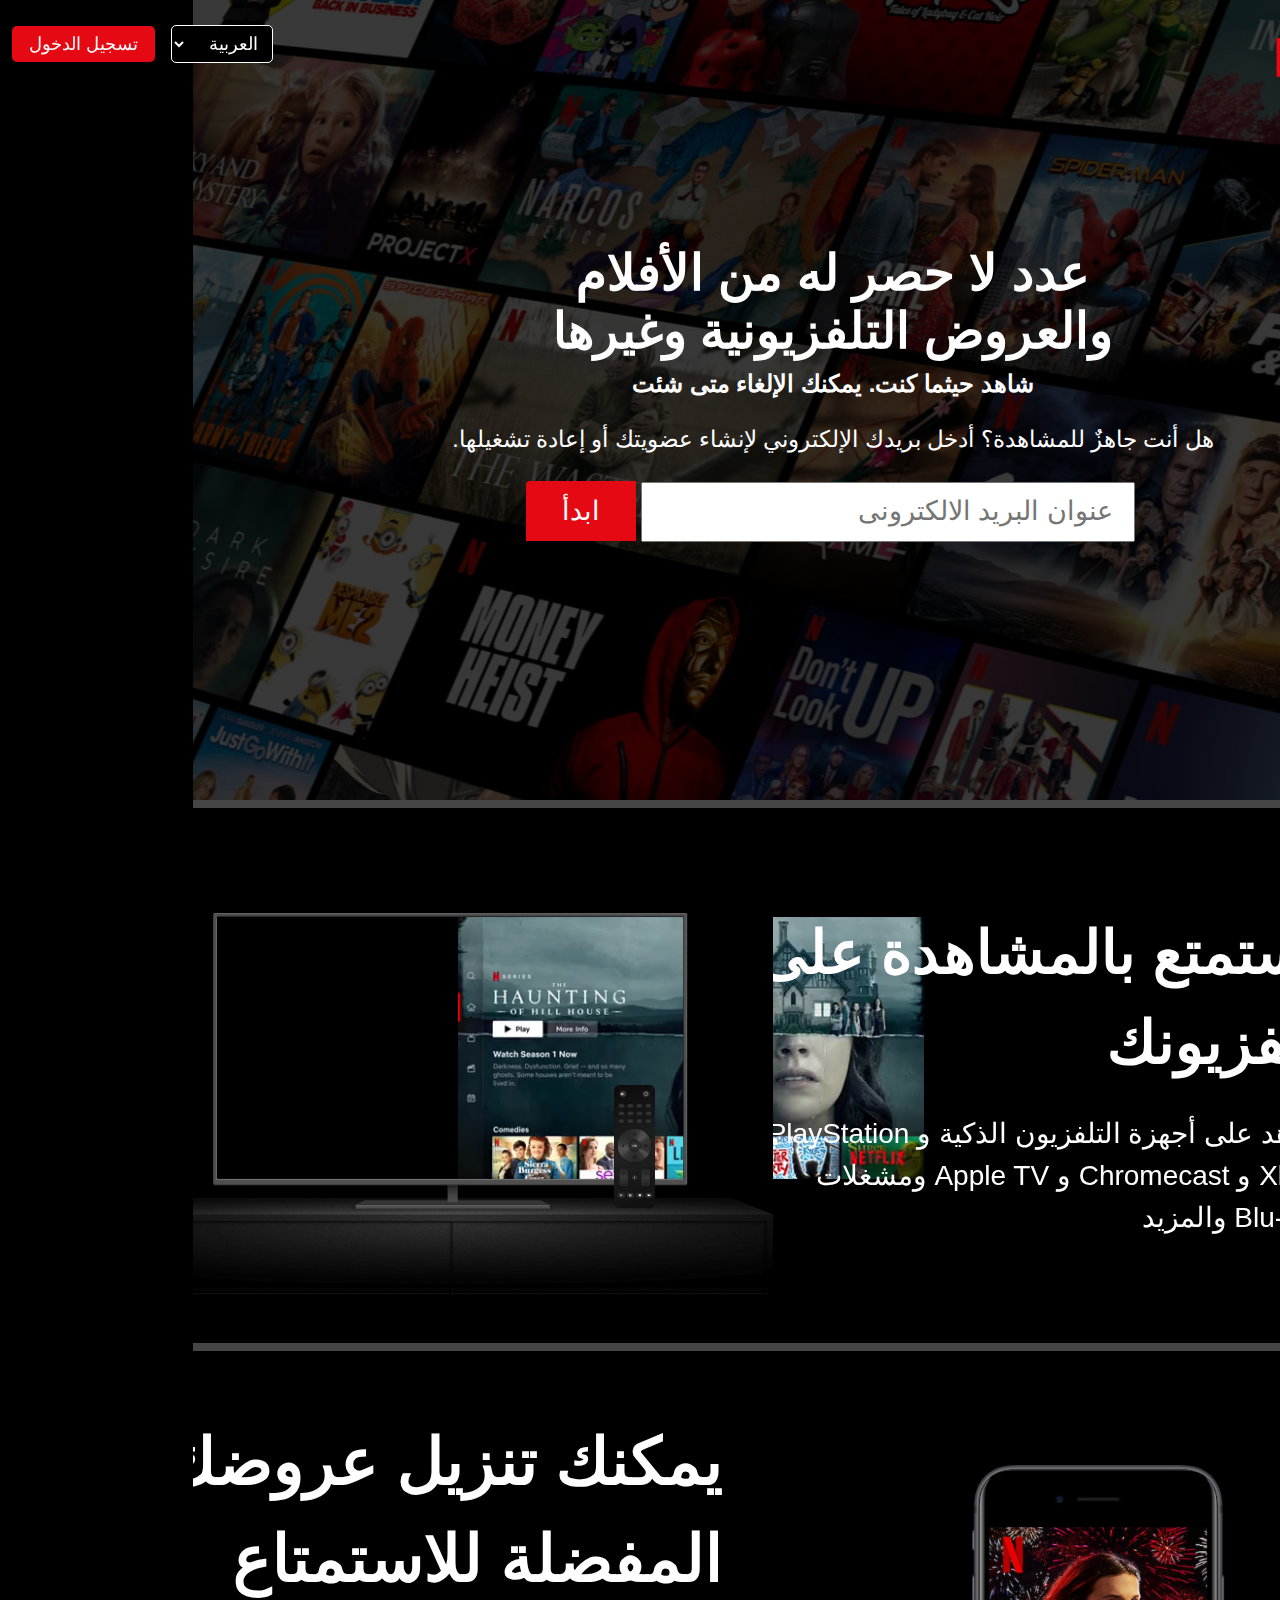
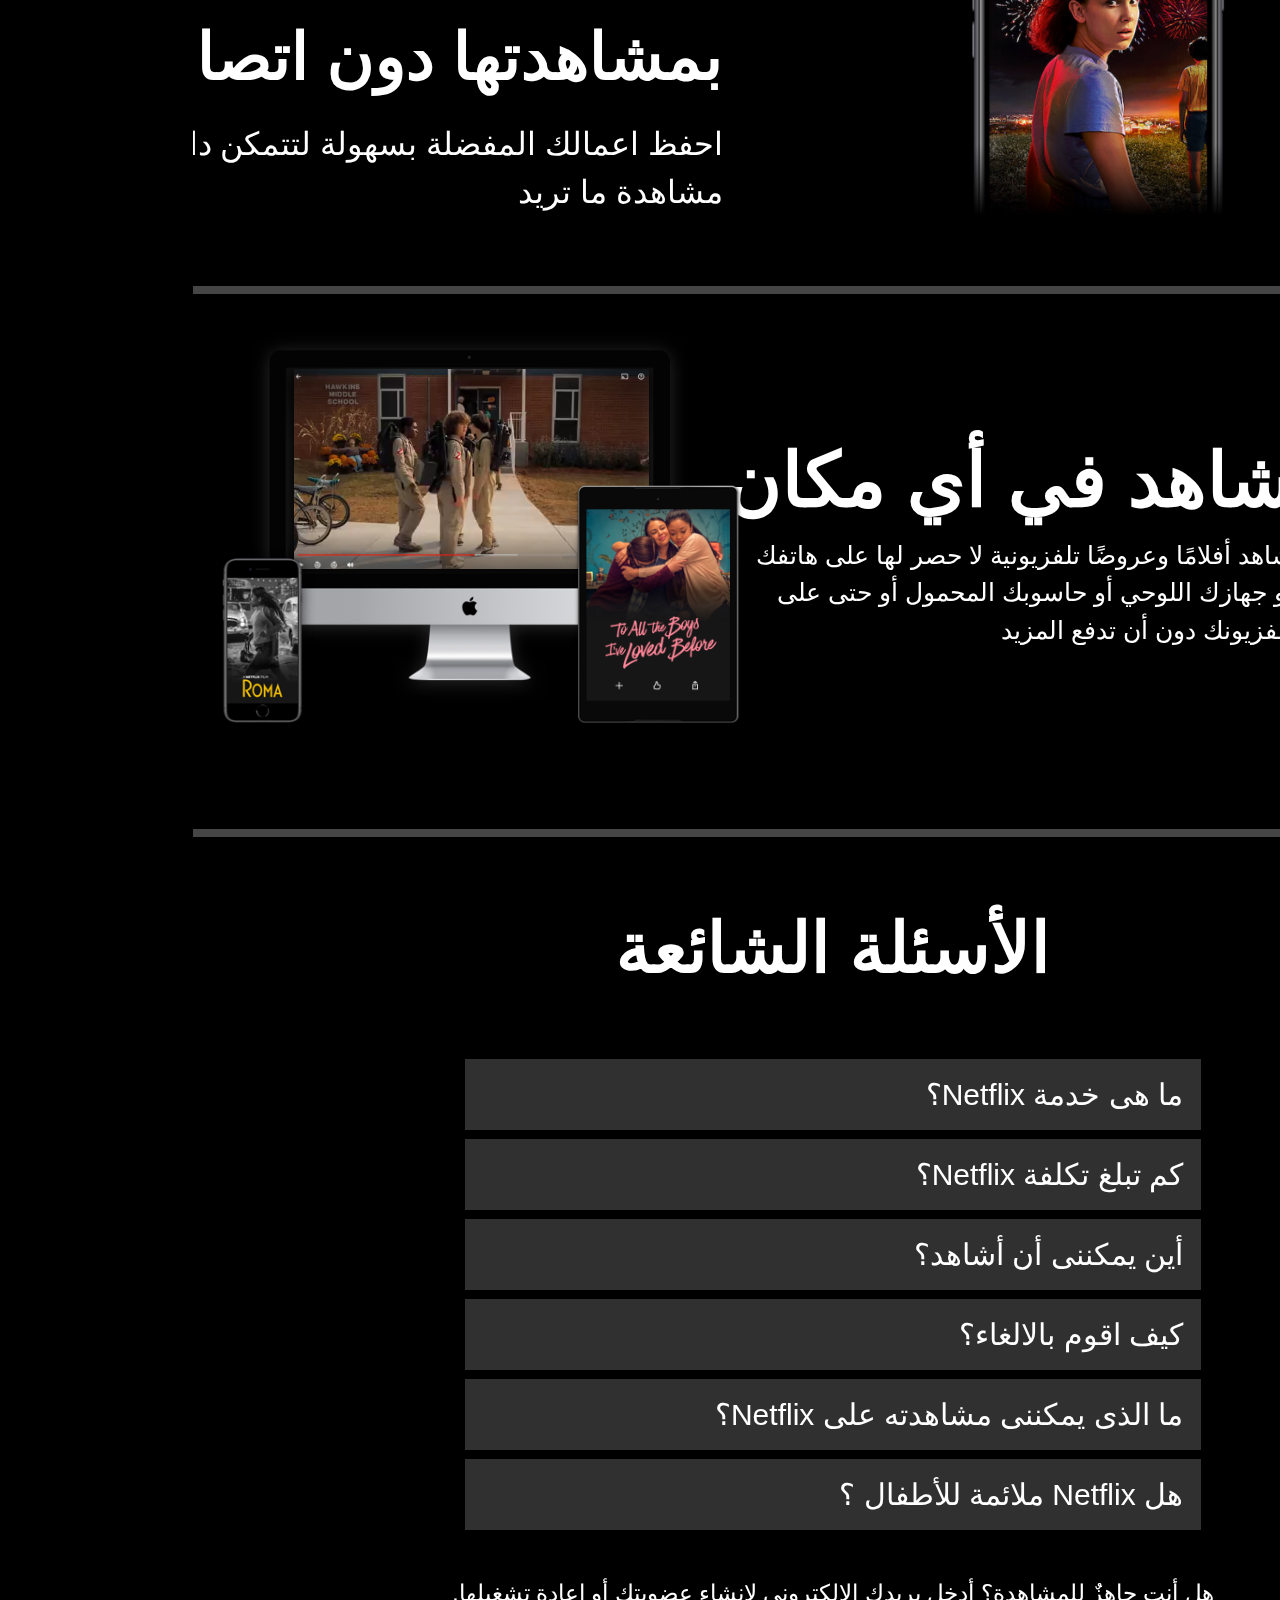
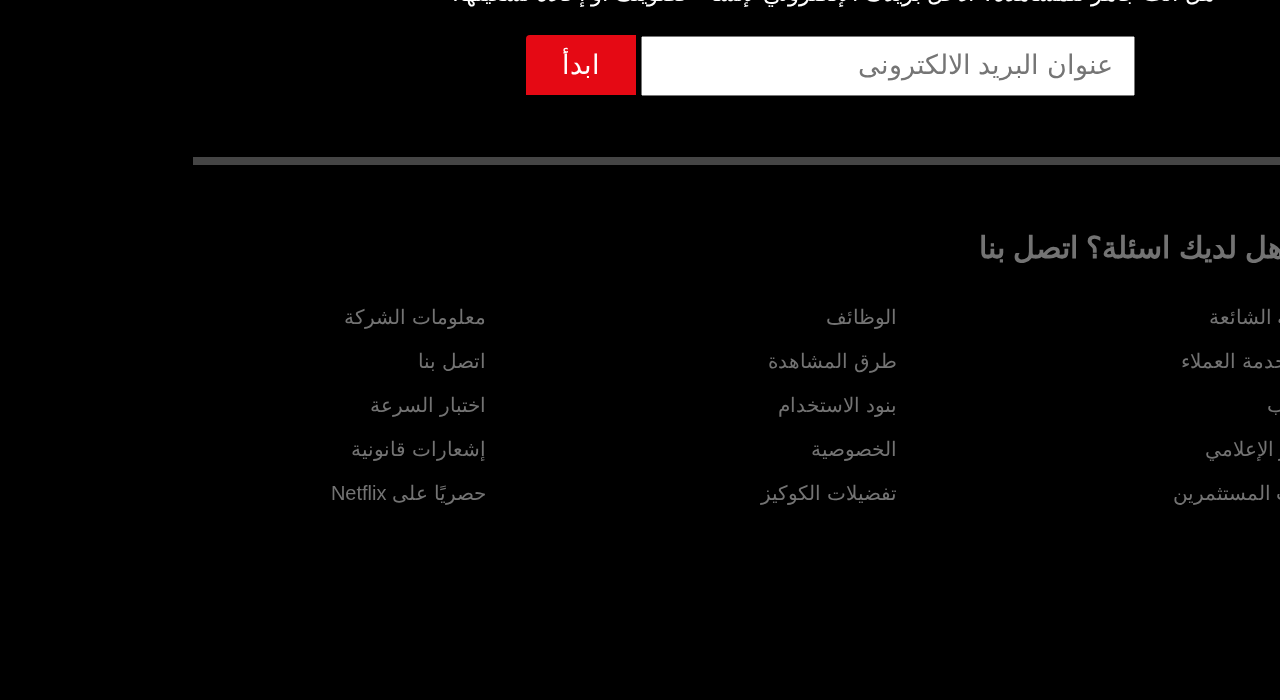
<file: index.html>
<!DOCTYPE html>
<html lang="ar">
<head>
    <meta charset="UTF-8">
    <title>Netflix</title>
    <link rel="stylesheet" href="./Styles.css">
    <link rel="icon" href="./media/Netflix-N-Logo-PNG-Image.png">
</head>
<body>
    <div class="section-one">
        <div class="my-nav">
           <div class="right">
               <img src="./media/netflix-logo.png" alt="logo">
           </div>
           <div class="left">
               <select class="my-language">
                  <option value="">العربية</option>
                  <option value="">English</option>
               </select>
               <button><a href="#">تسجيل الدخول</a></button>
           </div>
        </div>
        <div class="my-title">
            <div class="my-content">
                <h1 class="first-title">عدد لا حصر له من الأفلام والعروض التلفزيونية وغيرها</h1>
                <h2 class="second-title">شاهد حيثما كنت. يمكنك الإلغاء متى شئت</h2>
                <form id="my-form" action="#">
                    <h3 class="third-title">هل أنت جاهزٌ للمشاهدة؟ أدخل بريدك الإلكتروني لإنشاء عضويتك أو إعادة تشغيلها.</h3>
                    <div class="email">
                        <input type="email" name="email" placeholder="عنوان البريد الالكترونى">
                        <button><a href="#">ابدأ</a></button>
                    </div>
                </form>
           </div>
        </div>
    </div>

    <div class="section-two">
        <div>
            <div>
                <div>
                    <div class="my-sentence">
                       <h1 class="first-sentence">استمتع بالمشاهدة على<br> تلفزيونك</h1>
                       <h3 class="second-sentence">شاهد على أجهزة التلفزيون الذكية و <bdi>PlayStation <br> Apple TV و Chromecast و Xbox</bdi> ومشغلات <br> <bdi>Blu-ray</bdi> والمزيد </h4>
                    </div>
                          <div>
                             <img class="photo-one" src="./media/tv.png">
                             <video class="video-one" autoplay muted loop>
                             <source src="./media/video.m4v">
                           </video>
                          </div>
                </div>
            </div>
        </div>
    </div>

    <div class="section-three">
        <div>
            <div class="content-three">
                <img class="photo-two" src="./media/mobile-0819.jpg">
                <div class="sentence-section-three">
                   <h1 class="third-sentence">يمكنك تنزيل عروضك<br> المفضلة للاستمتاع<br> بمشاهدتها دون اتصال</h1>
                   <h3 class="fourth-sentence">احفظ اعمالك المفضلة بسهولة لتتمكن دائماً من<br> مشاهدة ما تريد</h3>
                </div>
            </div>
        </div>
    </div>

    <div class="section-four">
        <div>
            <div>
                <div>
                   <h1 class="five-sentence">شاهد في أي مكان</h1>
                   <h3 class="six-sentence">شاهد أفلامًا وعروضًا تلفزيونية لا حصر لها على هاتفك <br> أو جهازك اللوحي أو حاسوبك المحمول أو حتى على<br> تلفزيونك دون أن تدفع المزيد                </h3>
                    <img class="photo-three" src="./media/device-pile.png">
                    <video class="video-two" autoplay muted loop>
                    <source src="./media/video2.m4v">
                   </video>
                </div>
            </div>
        </div>
    </div>

    <div class="section-five">
          <h1 class="common-question">الأسئلة الشائعة</h1> 
        <div  class="my-question">
           <div class="question-one">ما هى خدمة Netflix؟
            <i class="fa-sharp fa-solid fa-plus"></i>
           </div>
           <div class="question-two">كم تبلغ تكلفة Netflix؟</div>
           <div class="question-three">أين يمكننى أن أشاهد؟</div>
           <div class="question-four">كيف اقوم بالالغاء؟</div>
           <div class="question-five">ما الذى يمكننى مشاهدته على Netflix؟</div>
           <div class="question-six">هل Netflix ملائمة للأطفال ؟</div>
        </div>
        <form action="#">
            <h3 class="third-title">هل أنت جاهزٌ للمشاهدة؟ أدخل بريدك الإلكتروني لإنشاء عضويتك أو إعادة تشغيلها.</h3>
            <div class="email">
                <input type="email" name="email" placeholder="عنوان البريد الالكترونى">
                <button><a href="#">ابدأ</a></button>
            </div>
        </form>
    </div>

    <div class="section-six">
        <div class="contact-us"><a href="#">هل لديك اسئلة؟ اتصل بنا</a></div>
        <div class="my-links">
             <ul>
             <li><a href="#">الأسئلة الشائعة</a></li>
             <li><a href="#">مركز خدمة العملاء</a></li>
             <li><a href="#">الحساب</a></li>
             <li><a href="#">المركز الإعلامي</a> </li>
             <li><a href="#">علاقات المستثمرين</a></li>
             </ul>

             <ul>
               <li><a href="#">الوظائف</a></li>
               <li><a href="#">طرق المشاهدة</a></li>
               <li><a href="#">بنود الاستخدام</a></li>
               <li><a href="#">الخصوصية</a></li>
               <li><a href="#">تفضيلات الكوكيز</a></li>
             </ul>

             <ul>
               <li><a href="#">معلومات الشركة </a></li>
               <li><a href="#">اتصل بنا</a></li>
               <li><a href="#">اختبار السرعة</a></li>
               <li><a href="#">إشعارات قانونية</a></li>
               <li><a href="#">حصريًا على Netflix</a></li>
             </ul>
        </div>
   
   </div>
    </body>
</html>
</file>
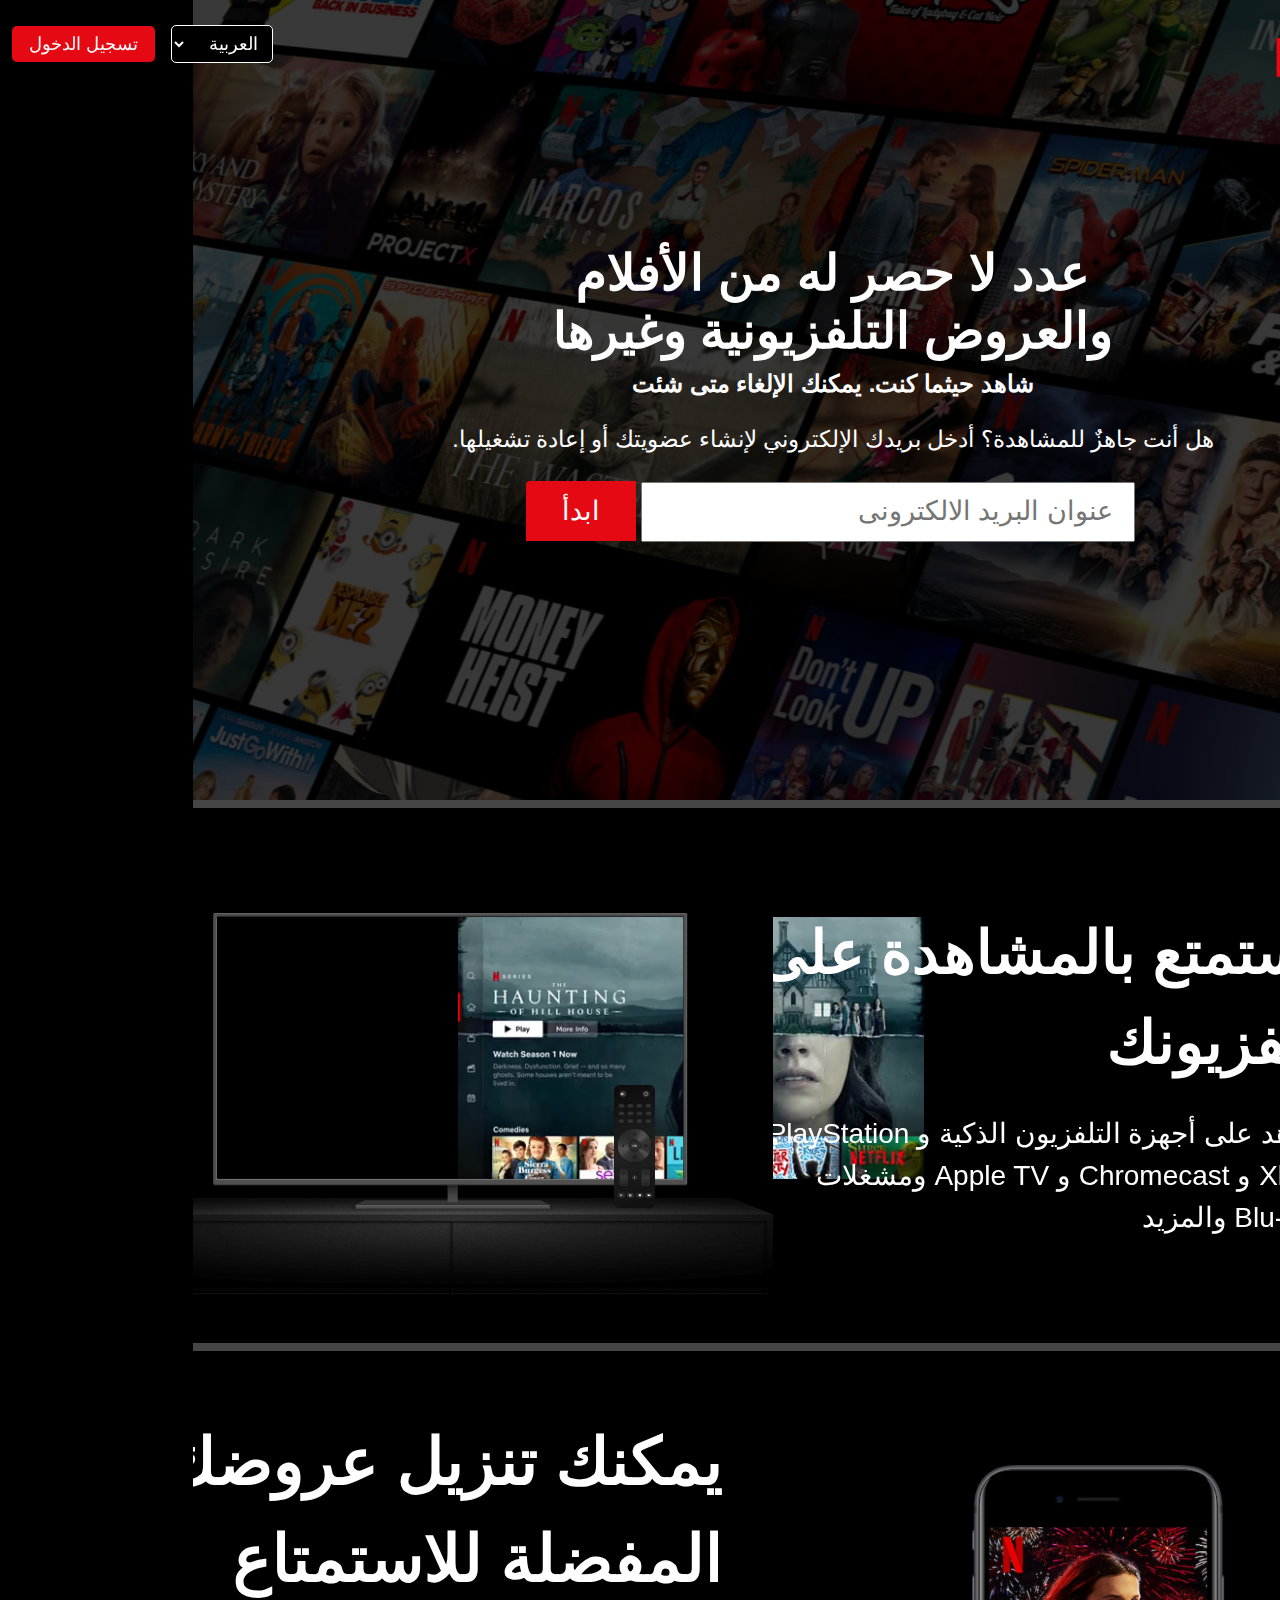
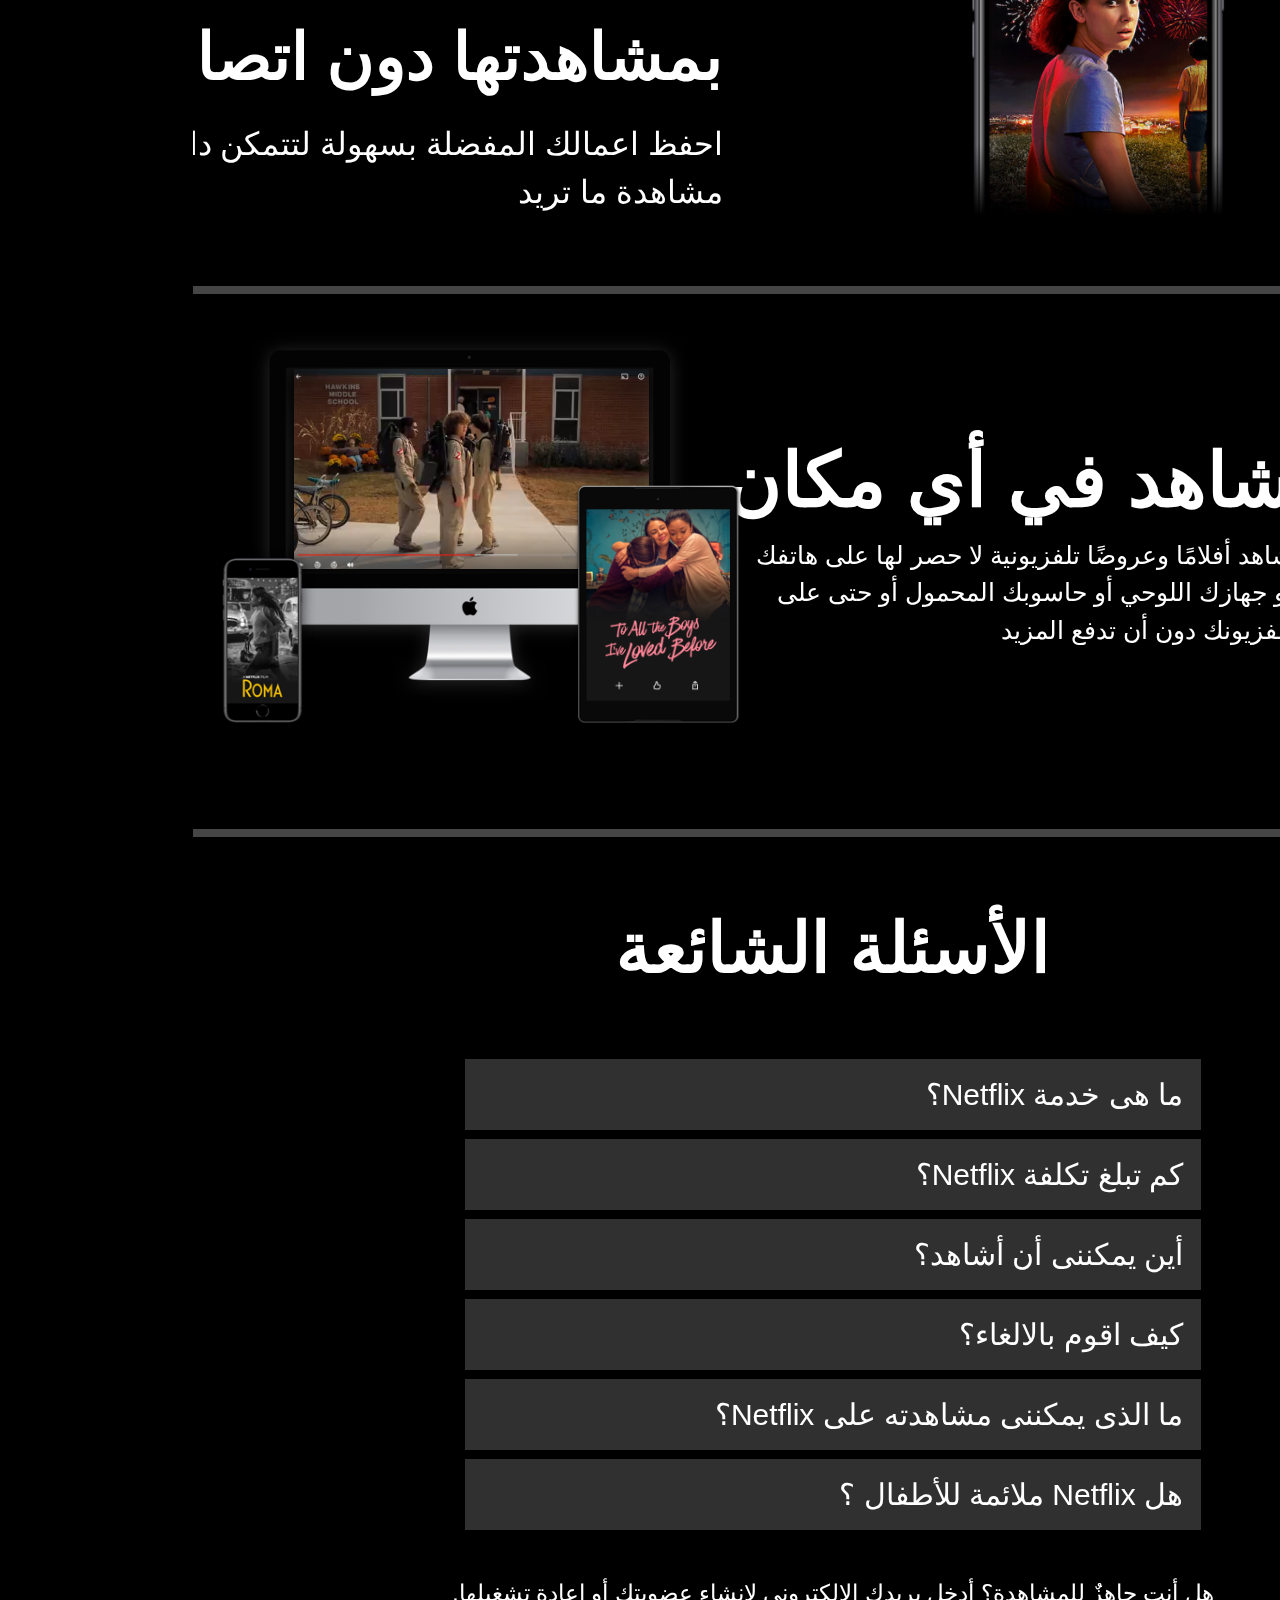
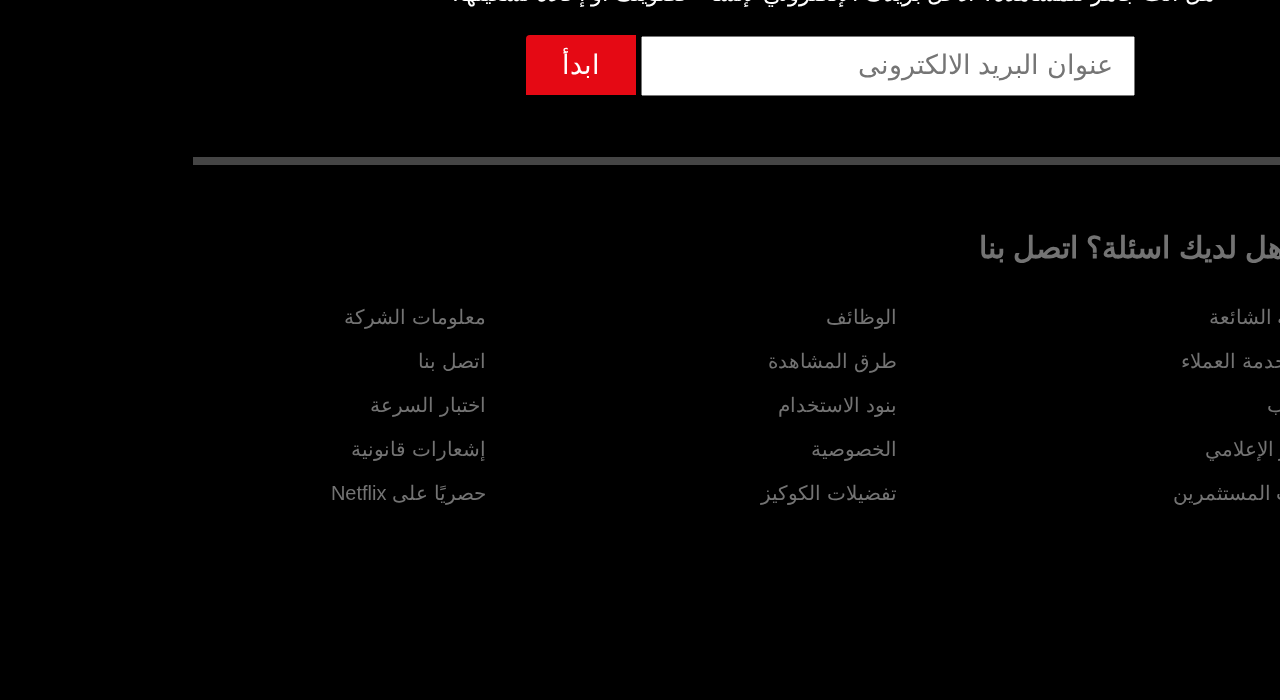
<file: netflix-index.html>
<!DOCTYPE html>
<html lang="ar">
<head>
    <meta charset="UTF-8">
    <title>Home Page</title>
    <link rel="stylesheet" href="./Styles.css">
    <link rel="icon" href="./media/Netflix-N-Logo-PNG-Image.png">
</head>
<body>
    <div class="section-one">
        <div class="my-nav">
           <div class="right">
               <img src="./media/netflix-logo.png" alt="logo">
           </div>
           <div class="left">
               <select class="my-language">
                  <option value="">العربية</option>
                  <option value="">English</option>
               </select>
               <button><a href="#">تسجيل الدخول</a></button>
           </div>
        </div>
        <div class="my-title">
            <div class="my-content">
                <h1 class="first-title">عدد لا حصر له من الأفلام والعروض التلفزيونية وغيرها</h1>
                <h2 class="second-title">شاهد حيثما كنت. يمكنك الإلغاء متى شئت</h2>
                <form id="my-form" action="#">
                    <h3 class="third-title">هل أنت جاهزٌ للمشاهدة؟ أدخل بريدك الإلكتروني لإنشاء عضويتك أو إعادة تشغيلها.</h3>
                    <div class="email">
                        <input type="email" name="email" placeholder="عنوان البريد الالكترونى">
                        <button><a href="#">ابدأ</a></button>
                    </div>
                </form>
           </div>
        </div>
    </div>

    <div class="section-two">
        <div>
            <div>
                <div>
                    <div class="my-sentence">
                       <h1 class="first-sentence">استمتع بالمشاهدة على<br> تلفزيونك</h1>
                       <h3 class="second-sentence">شاهد على أجهزة التلفزيون الذكية و <bdi>PlayStation <br> Apple TV و Chromecast و Xbox</bdi> ومشغلات <br> <bdi>Blu-ray</bdi> والمزيد </h4>
                    </div>
                          <div>
                             <img class="photo-one" src="./media/tv.png">
                             <video class="video-one" autoplay muted loop>
                             <source src="./media/video.m4v">
                           </video>
                          </div>
                </div>
            </div>
        </div>
    </div>

    <div class="section-three">
        <div>
            <div class="content-three">
                <img class="photo-two" src="./media/mobile-0819.jpg">
                <div class="sentence-section-three">
                   <h1 class="third-sentence">يمكنك تنزيل عروضك<br> المفضلة للاستمتاع<br> بمشاهدتها دون اتصال</h1>
                   <h3 class="fourth-sentence">احفظ اعمالك المفضلة بسهولة لتتمكن دائماً من<br> مشاهدة ما تريد</h3>
                </div>
            </div>
        </div>
    </div>

    <div class="section-four">
        <div>
            <div>
                <div>
                   <h1 class="five-sentence">شاهد في أي مكان</h1>
                   <h3 class="six-sentence">شاهد أفلامًا وعروضًا تلفزيونية لا حصر لها على هاتفك <br> أو جهازك اللوحي أو حاسوبك المحمول أو حتى على<br> تلفزيونك دون أن تدفع المزيد                </h3>
                    <img class="photo-three" src="./media/device-pile.png">
                    <video class="video-two" autoplay muted loop>
                    <source src="./media/video2.m4v">
                   </video>
                </div>
            </div>
        </div>
    </div>

    <div class="section-five">
          <h1 class="common-question">الأسئلة الشائعة</h1> 
        <div  class="my-question">
           <div class="question-one">ما هى خدمة Netflix؟
            <i class="fa-sharp fa-solid fa-plus"></i>
           </div>
           <div class="question-two">كم تبلغ تكلفة Netflix؟</div>
           <div class="question-three">أين يمكننى أن أشاهد؟</div>
           <div class="question-four">كيف اقوم بالالغاء؟</div>
           <div class="question-five">ما الذى يمكننى مشاهدته على Netflix؟</div>
           <div class="question-six">هل Netflix ملائمة للأطفال ؟</div>
        </div>
        <form action="#">
            <h3 class="third-title">هل أنت جاهزٌ للمشاهدة؟ أدخل بريدك الإلكتروني لإنشاء عضويتك أو إعادة تشغيلها.</h3>
            <div class="email">
                <input type="email" name="email" placeholder="عنوان البريد الالكترونى">
                <button><a href="#">ابدأ</a></button>
            </div>
        </form>
    </div>

    <div class="section-six">
        <div class="contact-us"><a href="#">هل لديك اسئلة؟ اتصل بنا</a></div>
        <div class="my-links">
             <ul>
             <li><a href="#">الأسئلة الشائعة</a></li>
             <li><a href="#">مركز خدمة العملاء</a></li>
             <li><a href="#">الحساب</a></li>
             <li><a href="#">المركز الإعلامي</a> </li>
             <li><a href="#">علاقات المستثمرين</a></li>
             </ul>

             <ul>
               <li><a href="#">الوظائف</a></li>
               <li><a href="#">طرق المشاهدة</a></li>
               <li><a href="#">بنود الاستخدام</a></li>
               <li><a href="#">الخصوصية</a></li>
               <li><a href="#">تفضيلات الكوكيز</a></li>
             </ul>

             <ul>
               <li><a href="#">معلومات الشركة </a></li>
               <li><a href="#">اتصل بنا</a></li>
               <li><a href="#">اختبار السرعة</a></li>
               <li><a href="#">إشعارات قانونية</a></li>
               <li><a href="#">حصريًا على Netflix</a></li>
             </ul>
        </div>
   
   </div>
    </body>
</html>
</file>
<file: Styles.css>
*{
    padding: 0;
    margin: 0;
}


body{
    color: white;
    background: black;
    font-family: 'Helvetica Neue',Helvetica,Arial,sans-serif;
    direction: rtl;
}

.section-two,
.section-three,
.section-four,
.section-five,
.section-six {
    border-top: 8px solid rgb(69, 69, 69);
    height: 535px;
    overflow: hidden;
} 
                              /* Section One */ 
.section-one {
    background: url(./media/netflixpg.png) center;
    height: 800px;
}


.section-one .my-nav .right img {
    height: 100px; 
    padding: 5px 35px;
}


.section-one .my-nav {
    display: inline-block;
 }

.my-language {
    font-size: 18px;
    padding: 7px 10px;
    color: white;
    background: black;
    cursor: pointer;
    border: 1px solid white;
    border-radius: 5px;
}

.my-language option {
    background-color: grey;
}

.my-nav .left {
    position: relative;
    right: 1200px;
    bottom: 100px;
}

.section-one .my-nav .left button {
    margin: auto;
    align-items: center;
    font-size: 18px;
    padding: 7px 17px;
    margin: 12px 12px;
    background: #e50914;
    cursor: pointer;
    border-radius: 5px;
    border: none;
}

.section-one .my-nav .left button a {
    text-decoration: none;
    color: white;
}

.section-one .my-title {
    text-align: center;
    padding: 70px 45px;
}


.section-one .my-title .my-content h1 {
    width: 650px;
    margin: auto;
    font-size: 50px;
}

form h3 {
    margin: 18px 0;
}

form .email input {
    height: 16px;
    width: 450px;
    margin: auto;
    padding: 20px;
    font-size: 27px;
}


form .email button {
    margin: auto;
    height: 60px;
    width: 110px;
    font-size: 27px;
    background: #e50914;
    cursor: pointer;
    margin-left: -5px;
    border: none;
    border-top-left-radius:4px ;
}

form .email button:hover {
    background-color: #f40612;
}

form .email button a {
    text-decoration: none;
    color: white;
}

.first-title, .second-title , .third-title {
    padding-bottom: 10px;
}

.third-title {
    font-weight: 100;
    font-size: 23px;
}

                                  /* Section Two */ 

.photo-one {
    position: relative;
    right: 700px;
    bottom: 322px;
}

.video-one {
    position: absolute;
    top: 917px;
    left: 265px;
    z-index: -1;
    width: 466px;
}

.first-sentence {
    padding-bottom: 25px;
    font-size: 60px;
}

.second-sentence {
    font-size: 28px;
    font-weight: 100;
}

.first-sentence,
.second-sentence {
   position: relative;
   top: 100px;
   right: 150px;
   line-height: 1.5; 
}

                                      /* Section Three */



.third-sentence , .fourth-sentence {
    position: relative;
    bottom: 100px;
    right: 650px;
    line-height: 1.5;
}



.third-sentence {
    padding-bottom: 25px;
    font-size: 65px;
    position: relative;
    bottom: 300px
    
}

.fourth-sentence {
    font-size: 32px;
    font-weight: 100;
    position: relative;
    bottom: 310px;
}
.photo-two {
    width: 550px;
    position: relative;
    right: 100px;
    top: 52px;
}

.sentence-section-three {
    position: relative;
    right: 100px;
    bottom: 55px;
}

                                 /* Section Four */ 


.photo-three {
    width: 600px;
    position: relative;
    right: 700px;
    bottom: 200px;
}

.video-two {
    width: 355px;
    position: relative;
    bottom: 400px;
    right: 220px;
    z-index: -1;
}

.five-sentence , .six-sentence {
    position: relative;
    top: 130px;
    right: 180px;
    line-height: 1.5;
}

.five-sentence {
    font-size: 75px;
}

.six-sentence {
    font-size: 25px;
    font-weight: 100;
}

                             /* Section Five */ 

.section-five {
    text-align: center;
    height: 920px;
}

.common-question {
    font-size: 70px;
    margin: 70px;
}

.my-question {
    margin-bottom: 50px;
  }

.question-one , .question-two , .question-three , 
.question-four , .question-five , .question-six {
    background-color: #303030;
    width: 700px;
    margin: 9px auto;
    padding: 18px ;
    text-align: right;
    font-size: 30px;
    cursor: pointer;
}

                                /* Section Six */

.contact-us {
    width: 100%;
    padding: 15px;
    text-align: right;
    font-weight: bold;
    font-size: 30px;
    margin: 50px 180px 20px 0;
}

.contact-us {
    width: 100%;
    padding: 15px;
    text-align: right;
    font-weight: bold;
    font-size: 30px;
    margin: 50px 17px 20px 0;
}
.contact-us a{
    color: #737373;
    text-decoration: none;
    margin: 50px 157px 20px 0;
}

.my-links{
    display: flex;
    justify-content: space-around;
}

.my-links ul li{
    padding: 5px;
    margin-bottom: 10px;
    list-style-type: none;
    font-size: 20px;
}

.my-links a {
    color: #737373;
    text-decoration: none;
}
.my-links a:hover ,.contact-us a:hover{
    text-decoration: underline;
}
</file>
